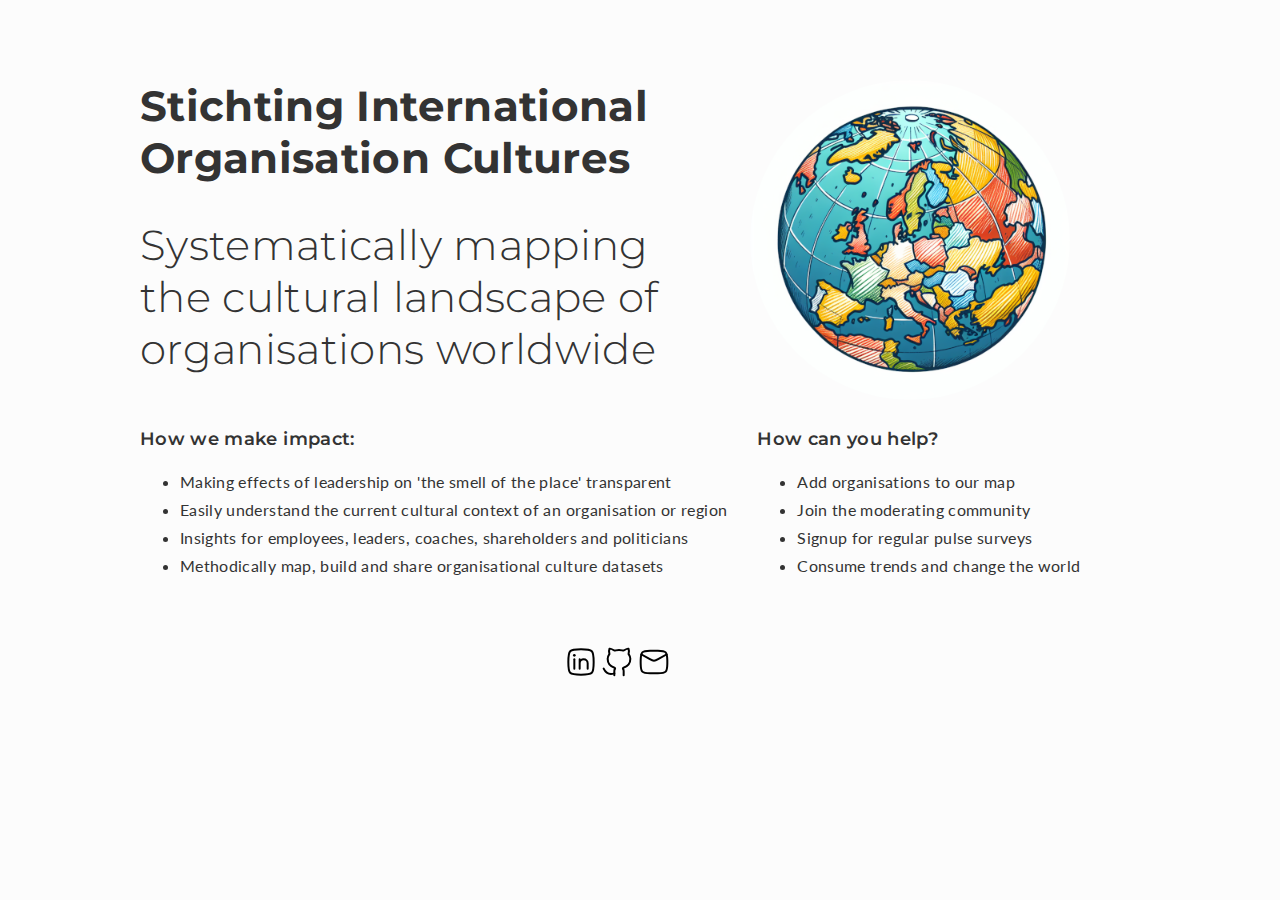
<file: index.html>
<!doctype html>
<html>
  <head>
    <title>Stichting International Organisation Cultures</title>
    <meta name="viewport" content="width=device-width, maximum-scale=1, initial-scale=1">
    <link rel="stylesheet" href="style.css" type="text/css" charset="utf-8">
    <link href="https://fonts.googleapis.com/css?family=Montserrat:300,600,700" rel="stylesheet">
    <link href="https://fonts.googleapis.com/css?family=Lato:400" rel="stylesheet">
    <script src="page_loader.js"></script>
  </head>
  <body>

    <div id='menu'></div>
    <div id='content'><center>loading ...</center></div>
    
    <div id='footer'>
      <a class="social_links" href="https://www.linkedin.com/company/stichting-international-organisation-cultures/about/"><img src="images/linkedin.svg"></a>
      <a class="social_links" href="https://github.com/s-int-org-cultures"><img src="images/github.svg"></a>
      <a class="social_links" href="mailto:info@sioc.nl"><img src="images/email.svg"></a>
    </div>

    <script>
      load();
    </script>

  </body>
</html>
</file>
<file: style.css>
body {
  font-family: 'Montserrat';            
  color: rgb(51, 51, 51);
  background-color: rgb(252,252,252);
  margin-top: 80px;          
  margin-left: 50px;          
  margin-right: 50px;          
  letter-spacing: 0.35px;
  -webkit-font-smoothing: antialiased;
  text-rendering: optimizeLegibility;
}
h1 {
  font-size: 42px;
  font-weight: 700;
}
h2 {
  font-size: 42px;
  font-weight: 300;
  width: 60%;
}
h3 {
  font-size: 18px;
  font-weight: 600;
}
p.normal, li{
  font-family: 'Lato';                        
  font-size: 16px;
  line-height: 28px;
  word-wrap: break-word;
}

#content {
  margin: 0 auto;
  width: 1000px;
}

#footer {
  margin: 50px auto;
  width: 150px;
}

a {
  color: #2b72bb;
  text-decoration: none;
  cursor: pointer;
}

a:visited {
  color: #215c98;
}

a:hover {
  color: #215c98;
  text-decoration: underline;
}

.photo_normal {
  width:320px;
  border-radius:50%;
  float:right;
  margin-right: 70px;
}

.photo_small {
  display: none;
  width:200px;
  border-radius:50%;
  float:left;
  margin-left: 50px;
}

@media screen and (max-width: 800px) {
  body {
    margin-top: 10px;
    margin-right: 10px;
    margin-left: 10px;
  }
  #content {
    width: 100%;
    margin: 0px;
    max-width:100%; 
    margin: 0;
  }
  h1 {
    font-size: 25px;
  }
  h2 {
    font-size: 22px;
    width: 100%;
  }
  .photo_normal {
    display: none;
  }
  .photo_small {
    display: block;
    margin-bottom: 5px;
  }
  #footer {
    width: 150px;
  }
  a.social_links {
    margin-right: 3px;
  }
}
</file>
